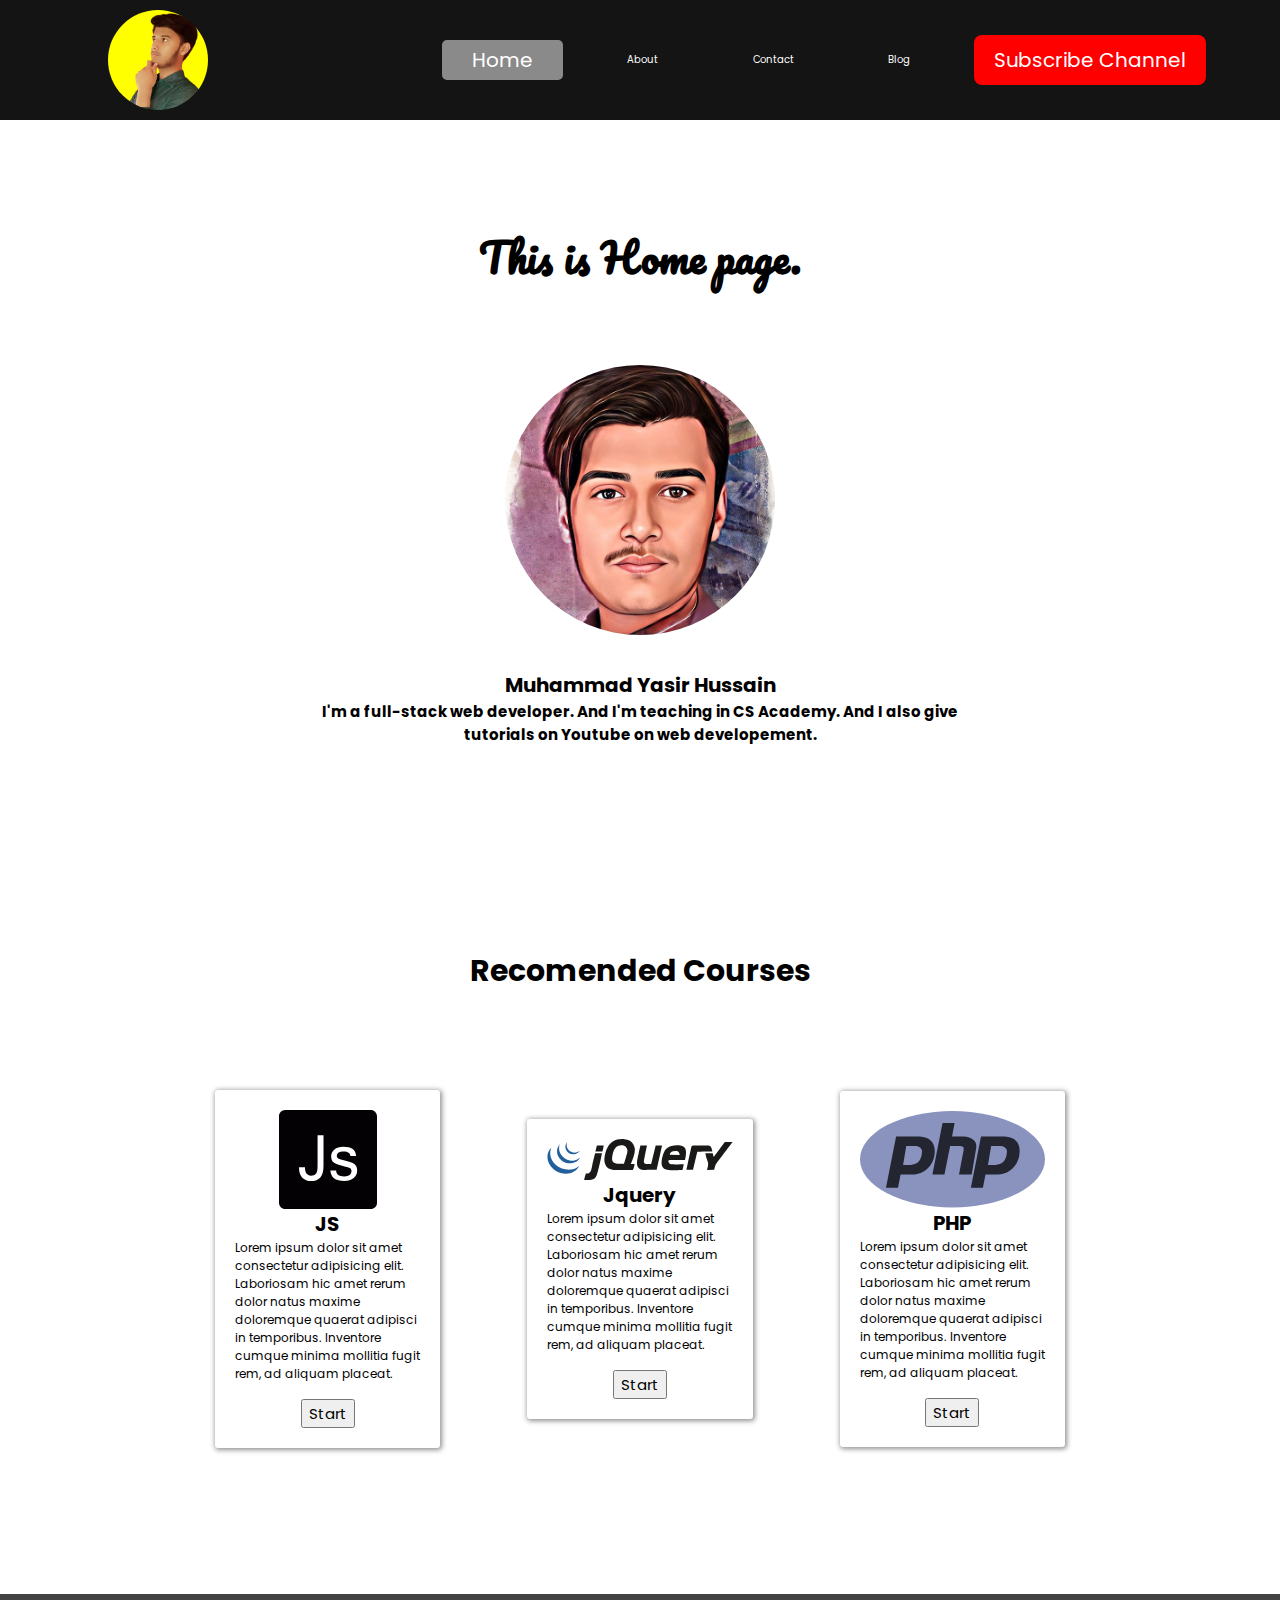
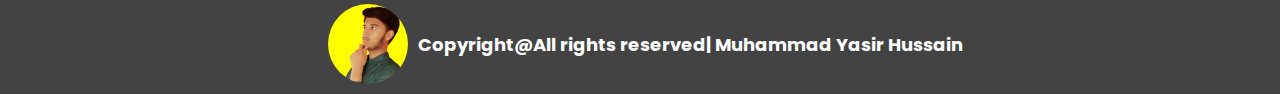
<file: index.html>
<!DOCTYPE html>
<html lang="en">

<head>
    <meta charset="UTF-8">
    <meta http-equiv="X-UA-Compatible" content="IE=edge">
    <meta name="viewport" content="width=device-width, initial-scale=1.0">
    <title>Document</title>
    <link rel="shortcut icon" href="#" type="image/x-icon">
    <link rel="stylesheet" href="style.css">
    <link rel="stylesheet" href="index.css">
</head>

<body>
    <!-- Our website Header  -->
    <header>
        <nav>
            <img src="utl/image1.jpg" alt="">
            <a href="#" class="active">Home</a>
            <a href="About.html">About</a>
            <a href="contact.html">Contact</a>
            <a href="Notes App in JavaScript/Notes App in JavaScript/index.html">Blog</a>
        </nav>
        <a href="https://www.youtube.com/channel/UCgUVWjLI9-LMYguPRDsq-HA" class="subcribe">Subscribe Channel</a>
    </header>

    <main>
        <!-- Our website body  -->
        <div class="container">
            <h1 class="h1">This is Home page.</h1>
            <div class="profile">
                <img src="utl/image2.jpg" alt="image">
                <h1>Muhammad Yasir Hussain</h1>
                <h2>I'm a full-stack web developer. And I'm teaching in CS Academy. And I also give tutorials on Youtube
                    on web developement. </h2>
            </div>
        </div>
        <div class="main">
            <h1 class="courseheading">Recomended Courses</h1>
            <div class="courses">
                <div class="box1">
                    <img src="utl/javascript-2.svg" alt="image" class="JS">
                    <h1>JS</h1>
                    <p>Lorem ipsum dolor sit amet consectetur adipisicing elit. Laboriosam hic amet rerum dolor natus
                        maxime doloremque quaerat adipisci in temporibus. Inventore cumque minima mollitia fugit rem, ad
                        aliquam placeat.</p><br>
                        <button>Start</button>
                </div>
                <div class="box2">
                    <img src="utl/jquery-1.svg" alt="image" class="Jquery">
                    <h1>Jquery</h1>
                    <p>Lorem ipsum dolor sit amet consectetur adipisicing elit. Laboriosam hic amet rerum dolor natus
                        maxime doloremque quaerat adipisci in temporibus. Inventore cumque minima mollitia fugit rem, ad
                        aliquam placeat.</p><br>
                        <button>Start</button>
                </div>
                <div class="box3">
                    <img src="utl/php-1.svg" alt="image" class="php">
                    <h1>PHP</h1>
                    <p>Lorem ipsum dolor sit amet consectetur adipisicing elit. Laboriosam hic amet rerum dolor natus
                        maxime doloremque quaerat adipisci in temporibus. Inventore cumque minima mollitia fugit rem, ad
                        aliquam placeat.</p><br>
                        <button>Start</button>
                </div>
            </div>
        </div>

    </main>

    <!-- Our website footer  -->
    <footer>
        <img src="utl/image1.jpg" alt="">
        <h2>Copyright@All rights reserved| Muhammad Yasir Hussain</h2>
    </footer>
</body>

</html>
</file>
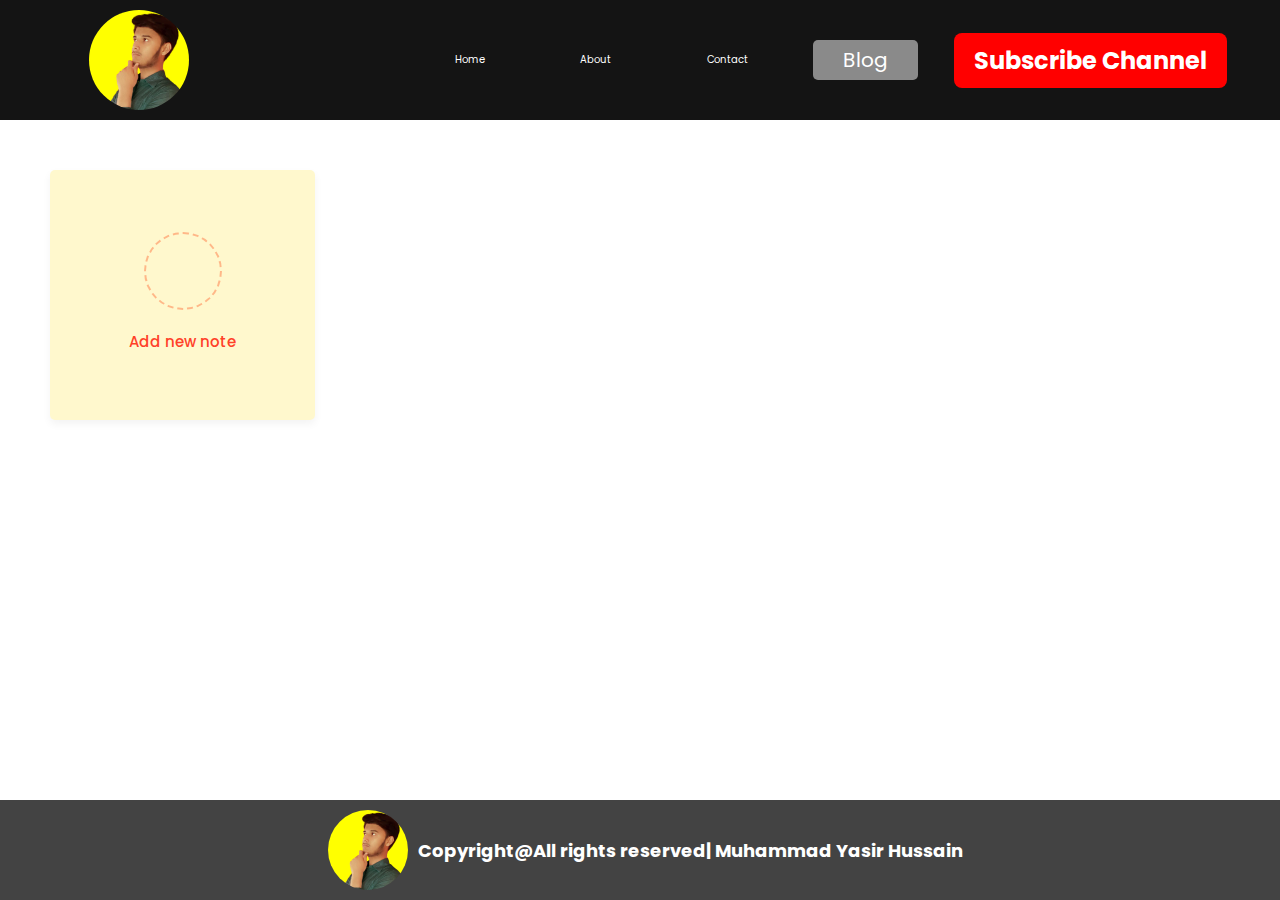
<file: Notes App in JavaScript/Notes App in JavaScript/index.html>
<!DOCTYPE html>
<!-- Coding By CodingNepal - youtube.com/codingnepal -->
<html lang="en" dir="ltr">
  <head>
    <meta charset="utf-8">  
    <title>Notes App in JavaScript | CodingNepal</title>
    <link rel="stylesheet" href="style.css">
    <meta name="viewport" content="width=device-width, initial-scale=1.0">
    <!-- Iconscout Link For Icons -->
    <link rel="stylesheet" href="https://unicons.iconscout.com/release/v4.0.0/css/line.css">
  </head>
  <body>
    <!-- Our website Header  -->
    <header>
      <nav>
          <img src="../../utl/image1.jpg" alt="">
          <a href="../../index.html">Home</a>
          <a href="../../About.html">About</a>
          <a href="../../contact.html">Contact</a>
          <a href="#" class="active">Blog</a>
      </nav>
      <a href="https://www.youtube.com/channel/UCgUVWjLI9-LMYguPRDsq-HA" class="subcribe">Subscribe Channel</a>
  </header>
    <div class="popup-box">
      <div class="popup">
        <div class="content">
          <header>
            <p></p>
            <i class="uil uil-times"></i>
          </header>
          <form action="#">
            <div class="row title">
              <label>Title</label>
              <input type="text" spellcheck="false">
            </div>
            <div class="row description">
              <label>Description</label>
              <textarea spellcheck="false"></textarea>
            </div>
            <button></button>
          </form>
        </div>
      </div>
    </div>
    <div class="wrapper">
      <li class="add-box">
        <div class="icon"><i class="uil uil-plus"></i></div>
        <p>Add new note</p>
      </li>
    </div>
    <footer>
      <img src="../../utl/image1.jpg" alt="">
      <h2>Copyright@All rights reserved| Muhammad Yasir Hussain</h2>
  </footer>
    <script src="script.js"></script>
    
  </body>
</html>
</file>
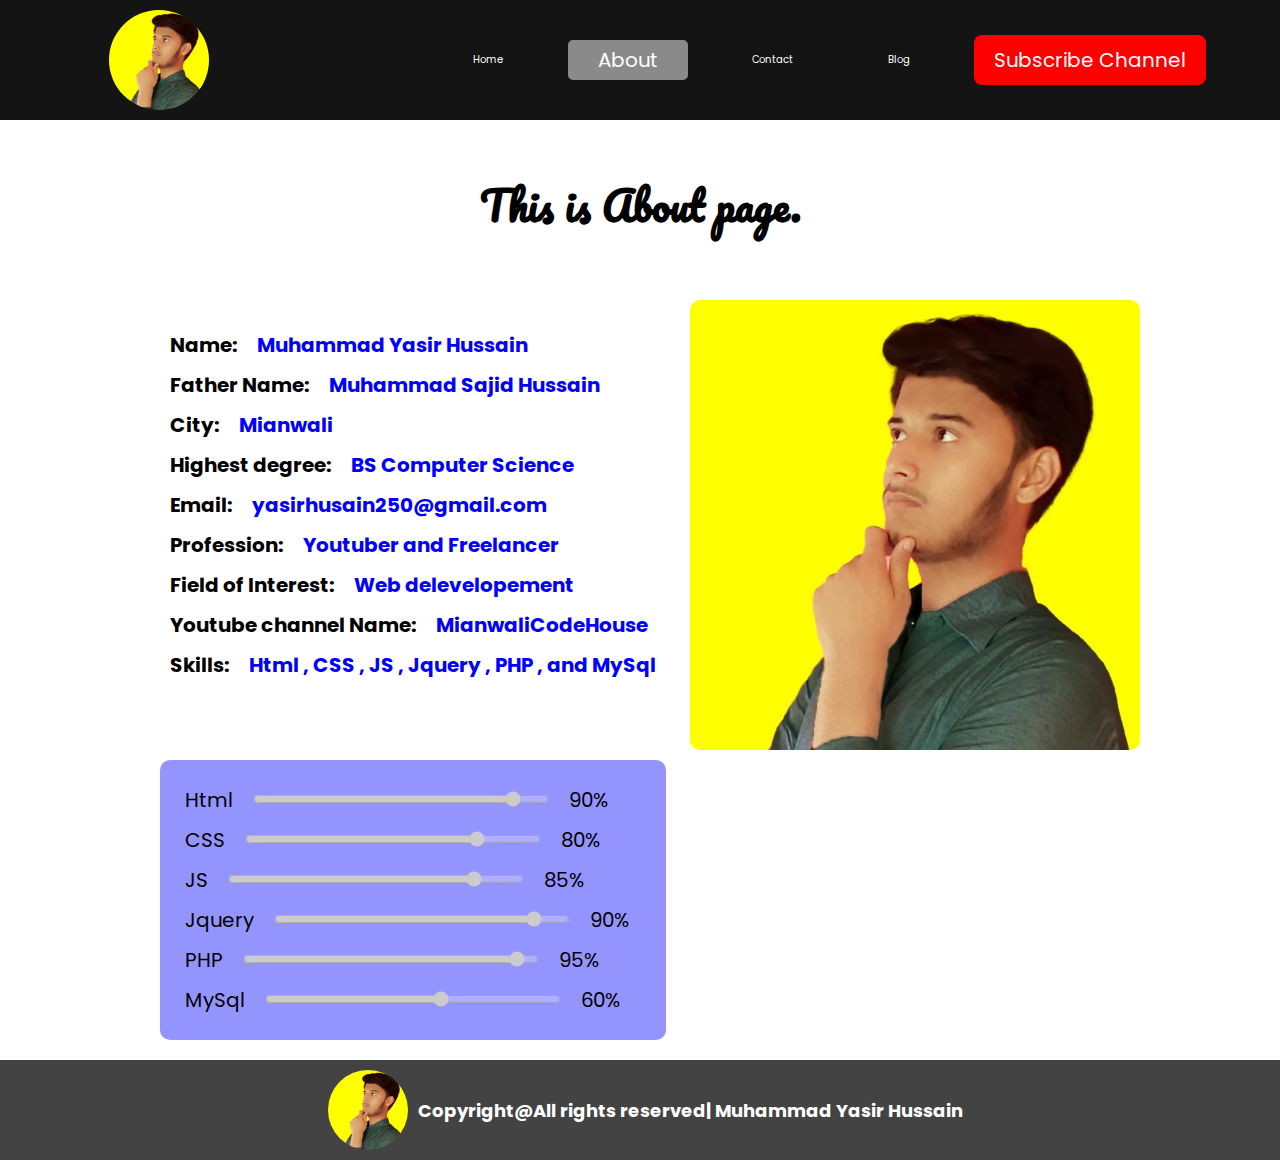
<file: About.html>
<!DOCTYPE html>
<html lang="en">

<head>
    <meta charset="UTF-8">
    <meta http-equiv="X-UA-Compatible" content="IE=edge">
    <meta name="viewport" content="width=device-width, initial-scale=1.0">
    <title>Document</title>
    <link rel="shortcut icon" href="#" type="image/x-icon">
    <link rel="stylesheet" href="style.css">
    <link rel="stylesheet" href="About.css">
</head>

<body>
    <!-- Our website Header  -->
    <header>
        <nav>
            <img src="utl/image1.jpg" alt="">
            <a href="index.html">Home</a>
            <a href="#" class="active">About</a>
            <a href="contact.html">Contact</a>
            <a href="Notes App in JavaScript/Notes App in JavaScript/index.html">Blog</a>
        </nav>
        <a href="https://www.youtube.com/channel/UCgUVWjLI9-LMYguPRDsq-HA" class="subcribe">Subscribe Channel</a>
    </header>




    <main>
        <h1 class="h1">This is About page.</h1>
        <div class="container">
            <div class="datasection">
            <div class="data">
                <h1>Name:</h1>
                <h1 class="ans">Muhammad Yasir Hussain</h1>
            </div>
            <div class="data">
                <h1>Father Name:</h1>
                <h1 class="ans">Muhammad Sajid Hussain</h1></div>
            <div class="data">
                <h1>City:</h1>
                <h1 class="ans">Mianwali</h1></div>
            <div class="data">
                <h1>Highest degree:</h1>
                <h1 class="ans">BS Computer Science</h1></div>
            <div class="data">
                <h1>Email:</h1>
                <h1 class="ans">yasirhusain250@gmail.com</h1></div>
            <div class="data">
                <h1>Profession:</h1>
                <h1 class="ans">Youtuber and Freelancer</h1></div>
            <div class="data">
                <h1>Field of Interest:</h1>
                <h1 class="ans">Web delevelopement</h1></div>
            <div class="data">
                <h1>Youtube channel Name:</h1>
                <h1 class="ans">MianwaliCodeHouse</h1></div>
            <div class="data">
                <h1>Skills:</h1>
                <h1 class="ans">Html , CSS , JS , Jquery , PHP , and MySql</h1></div>
            <div class="graph">
                <label for="html">Html<input type="range" name="" id="" value="90" maxlength="100" disabled>90%</label>
                <label for="html">CSS<input type="range" name="" id="" value="80" maxlength="100" disabled>80%</label>
                <label for="html">JS<input type="range" name="" id="" value="85" maxlength="100" disabled>85%</label>
                <label for="html">Jquery<input type="range" name="" id="" value="90" maxlength="100" disabled>90%</label>
                <label for="html">PHP<input type="range" name="" id="" value="95" maxlength="100" disabled>95%</label>
                <label for="html">MySql<input type="range" name="" id="" value="60" maxlength="100" disabled>60%</label>
                
            </div>
        </div>
        <div class="image">
            <img src="utl/image1.jpg" alt="">
        </div>
        </div>
    </main>




    <!-- Our website footer  -->
    <footer>
        <img src="utl/image1.jpg" alt="">
        <h2>Copyright@All rights reserved| Muhammad Yasir Hussain</h2>
    </footer>
</body>

</html>
</file>
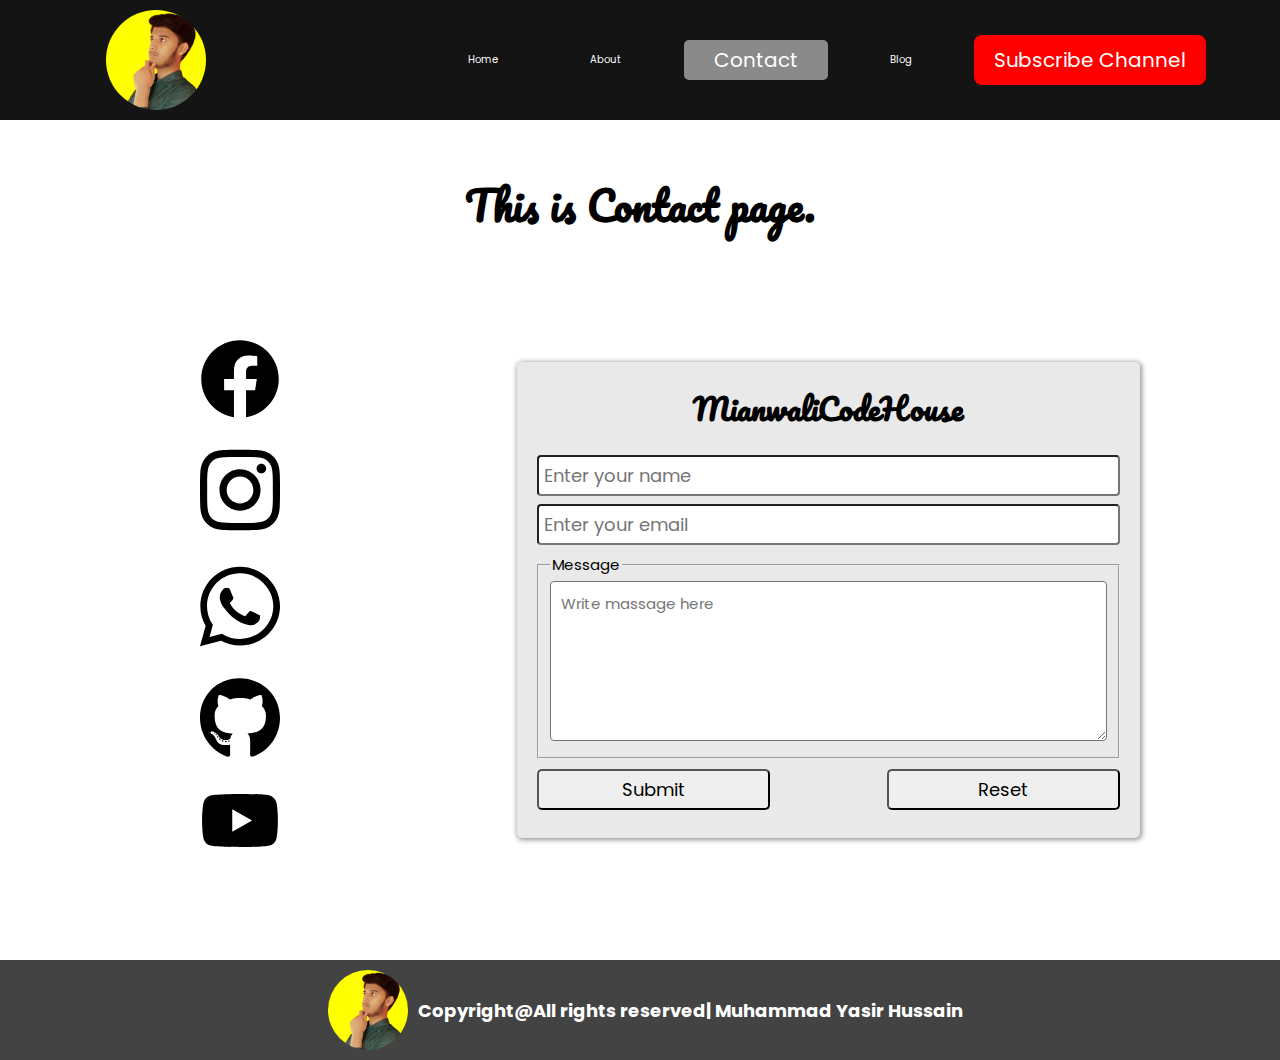
<file: contact.html>
<!DOCTYPE html>
<html lang="en">

<head>
    <meta charset="UTF-8">
    <meta http-equiv="X-UA-Compatible" content="IE=edge">
    <meta name="viewport" content="width=device-width, initial-scale=1.0">
    <title>Document</title>
    <link rel="shortcut icon" href="#" type="image/x-icon">
    <link rel="stylesheet" href="style.css">
    <link rel="stylesheet" href="Contact.css">
</head>

<body>
    <!-- Our website Header  -->
    <header>
        <nav>
            <img src="utl/image1.jpg" alt="">
            <a href="index.html">Home</a>
            <a href="About.html">About</a>
            <a href="#" class="active">Contact</a>
            <a href="Notes App in JavaScript/Notes App in JavaScript/index.html">Blog</a>
        </nav>
        <a href="https://www.youtube.com/channel/UCgUVWjLI9-LMYguPRDsq-HA" class="subcribe">Subscribe Channel</a>
    </header>



    <main>
        <h1 class="h1">This is Contact page.</h1>
        <div class="container">
            <div class="source">
                <a href=""><img src="utl/facebook-brands.svg" alt="" class="img1"></a>
                <a href=""><img src="utl/instagram-brands.svg" alt="" class="img2"></a>
                <a href=""><img src="utl/whatsapp-brands.svg" alt="" class="img3"></a>
                <a href=""><img src="utl/github-brands.svg" alt="" class="img4"></a>
                <a href=""><img src="utl/youtube-brands.svg" alt="" class="img5"></a>
            </div>
            <div class="email">
                <form action="contact.html" method="post">
                    <h1>MianwaliCodeHouse</h1>
                    <input type="text" name="" id="" placeholder="Enter your name"><input type="email" name="" id="" placeholder="Enter your email">
                    <fieldset>
                        <legend>Message</legend>
                        <textarea name="" id="" cols="40" rows="6" placeholder="Write massage here"></textarea>
                    </fieldset>
                    <div>
                    <input type="submit" value="Submit" class="btn">
                    <input type="reset" value="Reset" class="btn">
                </div>
                </form>
            </div>
        </div>
    </main>




    <!-- Our website footer  -->
    <footer>
        <img src="utl/image1.jpg" alt="">
        <h2>Copyright@All rights reserved| Muhammad Yasir Hussain</h2>
    </footer>
</body>

</html>
</file>
<file: style.css>
@import url('https://fonts.googleapis.com/css2?family=Pacifico&family=Poppins:wght@500&display=swap');


/* header of our website  */

*{
    margin: 0;
    box-sizing: border-box;
    font-family: Poppins;
}
html{
    font-size: 62.5%;
    scroll-behavior: smooth;
}
header{
    background-color: #141414;
    display: flex;
    justify-content: center;
    align-items: center;
}
nav{
    max-width: 900px;
    width: 85%;
    display: flex;
    align-items: center;
    justify-content: space-evenly;
}
nav a{
    color: white;
    font-size: 1rem;
    text-decoration: none;
    padding: 5px 30px;
    transition: all 0.3s ease-in;
}
nav a:hover{
    background-color: rgba(255, 255, 255, 0.507);
    font-size: 2rem;
    border-radius: 5px;
}
.active{
    background-color: rgba(255, 255, 255, 0.507);
    font-size: 2rem;
    border-radius: 5px;
}
nav img{
    width: 100px;
    border-radius: 50%;
    margin: 10px 200px 10px 0;
    transition: all 0.2s ease-in;
}
nav img:hover{
    margin-right: 300px;
}
header .subcribe{
    background-color: red;
    color: white;
    font-size: 2rem;
    text-decoration: none;
    padding: 10px 20px;
    border-radius: 8px;
    transition: all 0.5s ease-in;
}
.subcribe:hover{
    box-shadow: 4px 4px 10px 4px rgba(255, 42, 42, 0.556);
  }






/* footer of our website  */
footer{
    display: flex;
    align-items: center;
    justify-content: center;
    background-color: #434343;
    color: white;
    font-size: 1.2rem;
    font-weight: 100;
}
footer img{
    width: 100px;
    border-radius: 50%;
    padding: 10px;
}
</file>
<file: index.css>
/* body of home page(index.htlm) */
.container{
    display: flex;
    flex-direction: column;
    align-items: center;
    justify-content: center;
    height: 92vh;
}
.h1{
    height: 10%;
    font-size: 4rem;
    font-family: 'Pacifico', cursive;
    margin-bottom: 50px;
}
.profile{
    max-width: 700px;
    width: 60%;
    text-align: center;
    margin-bottom: 100px;
}
.profile img{
    height: 30vh;
    border-radius: 50%;
    margin: 10px 10px 30px 10px;
    transition: all 0.3s ease-in;
}
.profile img:hover{
    box-shadow: 0px 0px 30px 5px rgba(254, 254, 4, 0.805),0px 0px 30px 5px rgba(92, 92, 0, 0.599);
}
.main{
    display: flex;
    flex-direction: column;
    align-items: center;
    justify-content: center;
    margin-bottom: 50px;
}
.courses{
    display: flex;
    align-items: center;
    justify-content: space-evenly;
    max-width: 1500px;
    width: 80%;
    margin: 50px;
    height: 50vh;
}
.courses div{
    width: 22%;
    padding: 20px;
    border-radius: 3px;
    display: flex;
    flex-direction: column;
    align-items: center;
    justify-content: center;
    box-shadow: 1px 1px 5px 1px rgba(26, 26, 26, 0.484);
    transition: all 0.3s ease-in;
}
.courses div:hover{
    box-shadow: 1px 1px 5px 5px rgba(173, 167, 0, 0.846);
    background-color: rgb(251, 255, 133);
    padding: 40px;
    border-radius: 8px;
    text-align: justify;
    width: 25%;
}
.courses div .JS{
    width: 53%;
}
.courses div .Jquery,.php{
    width: 100%;
}
.courses div p{
    font-size: 1.2rem;
}
.courses div button{
    font-size: 1.5rem;
}
.courseheading{
    text-align: center;
    font-size: 3rem;
}
</file>
<file: Notes App in JavaScript/Notes App in JavaScript/style.css>
/* Import Google Font - Poppins */
@import url('https://fonts.googleapis.com/css2?family=Poppins:wght@400;500;600;700&display=swap');
*{
  margin: 0;
  padding: 0;
  box-sizing: border-box;
  font-family: 'Poppins', sans-serif;
}
body{
  height: 100vh;
}
.wrapper{
  margin: 50px;
  display: grid;
  gap: 25px;
  grid-template-columns: repeat(auto-fill, 265px);
}
.wrapper li{
  height: 250px;
  list-style: none;
  border-radius: 5px;
  padding: 15px 20px 20px;
  background: rgb(255, 248, 205);
  box-shadow: 0 4px 8px rgba(0,0,0,0.05);
}
.add-box, .icon, .bottom-content, 
.popup, header, .settings .menu li{
  display: flex;
  align-items: center;
  justify-content: space-between;
}
.add-box{
  cursor: pointer;
  flex-direction: column;
  justify-content: center;
}
.add-box .icon{
  height: 78px;
  width: 78px;
  color: rgb(137, 0, 0);
  font-size: 40px;
  border-radius: 50%;
  justify-content: center;
  border: 2px dashed #ffb888;
}
.add-box p{
  color: #ff4128;
  font-weight: 500;
  margin-top: 20px;
  font-size: 1.5rem;
}
.note{
  display: flex;
  flex-direction: column;
  justify-content: space-between;
}
.note .details{
  max-height: 165px;
  overflow-y: auto;
}
.note .details::-webkit-scrollbar,
.popup textarea::-webkit-scrollbar{
  width: 0;
}
.note .details:hover::-webkit-scrollbar,
.popup textarea:hover::-webkit-scrollbar{
  width: 5px;
}
.note .details:hover::-webkit-scrollbar-track,
.popup textarea:hover::-webkit-scrollbar-track{
  background: #f1f1f1;
  border-radius: 25px;
}
.note .details:hover::-webkit-scrollbar-thumb,
.popup textarea:hover::-webkit-scrollbar-thumb{
  background: #e6e6e6;
  border-radius: 25px;
}
.note p{
  font-size: 22px;
  font-weight: 500;
}
.note span{
  display: block;
  color: #575757;
  font-size: 16px;
  margin-top: 5px;
}
.note .bottom-content{
  padding-top: 10px;
  border-top: 1px solid #ccc;
}
.bottom-content span{
  color: #6D6D6D;
  font-size: 14px;
}
.bottom-content .settings{
  position: relative;
}
.bottom-content .settings i{
  color: #6D6D6D;
  cursor: pointer;
  font-size: 15px;
}
.settings .menu{
  z-index: 1;
  bottom: 0;
  right: -5px;
  padding: 5px 0;
  background: #fff;
  position: absolute;
  border-radius: 4px;
  transform: scale(0);
  transform-origin: bottom right;
  box-shadow: 0 0 6px rgba(0,0,0,0.15);
  transition: transform 0.2s ease;
}
.settings.show .menu{
  transform: scale(1);
}
.settings .menu li{
  height: 25px;
  font-size: 16px;
  margin-bottom: 2px;
  padding: 17px 15px;
  cursor: pointer;
  box-shadow: none;
  border-radius: 0;
  justify-content: flex-start;
}
.menu li:last-child{
  margin-bottom: 0;
}
.menu li:hover{
  background: #f5f5f5;
}
.menu li i{
  padding-right: 8px;
}

.popup-box{
  position: fixed;
  top: 0;
  left: 0;
  z-index: 2;
  height: 100%;
  width: 100%;
  background: rgba(0,0,0,0.4);
}
.popup-box .popup{
  position: absolute;
  top: 50%;
  left: 50%;
  z-index: 3;
  width: 100%;
  max-width: 400px;
  justify-content: center;
  transform: translate(-50%, -50%) scale(0.95);
}
.popup-box, .popup{
  opacity: 0;
  pointer-events: none;
  transition: all 0.25s ease;
}
.popup-box.show, .popup-box.show .popup{
  opacity: 1;
  pointer-events: auto;
}
.popup-box.show .popup{
  transform: translate(-50%, -50%) scale(1);
}
.popup .content{
  border-radius: 5px;
  background: #fff;
  width: calc(100% - 15px);
  box-shadow: 0 0 15px rgba(0,0,0,0.1);
}
.content header{
  padding: 15px 25px;
  border-bottom: 1px solid #ccc;
}
.content header p{
  font-size: 20px;
  font-weight: 500;
  color: white;
  margin-right: 15px;
}
.content header i{
  color: #e3e3e3;
  cursor: pointer;
  font-size: 23px;
}
.content form{
  margin: 15px 25px 35px;
}
.content form .row{
  margin-bottom: 20px;
}
form .row label{
  font-size: 18px;
  display: block;
  margin-bottom: 6px;
}
form :where(input, textarea){
  height: 50px;
  width: 100%;
  outline: none;
  font-size: 17px;
  padding: 0 15px;
  border-radius: 4px;
  border: 1px solid #999;
}
form :where(input, textarea):focus{
  box-shadow: 0 2px 4px rgba(0,0,0,0.11);
}
form .row textarea{
  height: 150px;
  resize: none;
  padding: 8px 15px;
}
form button{
  width: 100%;
  height: 50px;
  color: #fff;
  outline: none;
  border: none;
  cursor: pointer;
  font-size: 17px;
  border-radius: 4px;
  background: #6A93F8;
}

@media (max-width: 660px){
  .wrapper{
    margin: 15px;
    gap: 15px;
    grid-template-columns: repeat(auto-fill, 100%);
  }
  .popup-box .popup{
    max-width: calc(100% - 15px);
  }
  .bottom-content .settings i{
    font-size: 17px;
  }
}


@import url('https://fonts.googleapis.com/css2?family=Pacifico&family=Poppins:wght@500&display=swap');


/* header of our website  */


html{
    font-size: 62.5%;
    scroll-behavior: smooth;
}
header{
    background-color: #141414;
    display: flex;
    justify-content: center;
    align-items: center;
}
nav{
    max-width: 900px;
    width: 85%;
    display: flex;
    align-items: center;
    justify-content: space-evenly;
}
nav a{
    color: white;
    font-size: 1rem;
    text-decoration: none;
    padding: 5px 30px;
    transition: all 0.3s ease-in;
}
nav a:hover{
    background-color: rgba(255, 255, 255, 0.507);
    font-size: 2rem;
    border-radius: 5px;
}
.active{
    background-color: rgba(255, 255, 255, 0.507);
    font-size: 2rem;
    border-radius: 5px;
}
nav img{
    width: 100px;
    border-radius: 50%;
    margin: 10px 200px 10px 0;
    transition: all 0.2s ease-in;
}
nav img:hover{
    margin-right: 300px;
}
header .subcribe{
    background-color: red;
    color: white;
    font-size: 2.4rem;
    font-weight: bold;
    text-decoration: none;
    padding: 10px 20px;
    border-radius: 8px;
    transition: all 0.5s ease-in;
}
.subcribe:hover{
  box-shadow: 4px 4px 10px 4px rgba(255, 42, 42, 0.556);
}






/* footer of our website  */
footer{
    display: flex;
    align-items: center;
    justify-content: center;
    background-color: #434343;
    color: white;
    font-size: 1.2rem;
    font-weight: 100;
    position: fixed;
    left: 0;
    bottom: 0;
    width: 100%;
}
footer img{
    width: 100px;
    border-radius: 50%;
    padding: 10px;
}
</file>
<file: About.css>
main{
    display: flex;
    flex-direction: column;
    align-items: center;
    justify-content: center;
}
main .h1{
    margin-top: 50px;
    font-size: 4rem;
    font-family: 'Pacifico', cursive;
}
.container{
    display: flex;
    align-items: center;
    justify-content: space-between;
    max-width: 1000px;
    width: 80%;
}
.image{
    height: 50vh;
    margin-bottom: 250px;
}
.image img{
    border-radius: 10px;
    height: 50vh;
    transition: all 0.5s ease-in;
}
.image img:hover{
    box-shadow: 0px 0px 30px 5px rgba(254, 254, 4, 0.678),0px 0px 30px 5px rgba(92, 92, 0, 0.632);
    border-radius: 155px;
}
.datasection{
    margin: 80px 20px 20px 20px;
}
.datasection .data{
    display: flex;
    margin: 10px;
}
.datasection .data .ans{
    margin-left: 20px;
    color: blue;
}
.graph{
    margin-top: 80px;
    display: flex;
    flex-direction: column;
    background-color: rgb(148, 148, 255);
    padding: 20px;
    border-radius: 10px;
}
.graph label{
    font-size: 2rem;
    margin: 5px;
}
.graph label input{
    width: 65%;
    margin: 0px 20px;
    right: 0px;
}
</file>
<file: Contact.css>
.source img{
    width: 100px;
    padding: 10px;
    margin: 0 50px;
}
.source{
    width: 40%;
    display: flex;
    flex-wrap: wrap;
}
.h1{
    text-align: center;
    margin-top: 50px;
    font-size: 4rem;
    font-family: 'Pacifico', cursive;
}
main{
    display: flex;
    align-items: center;
    justify-content: center;
    flex-direction: column;
}
.container{
    max-width: 1000px;
    width: 90%;
    height: 80vh;
    display: flex;
    align-items: center;
    justify-content: space-between;
}
.email{
    background-color: rgb(233, 233, 233);
    border-radius: 5px;
    box-shadow: 1px 1px 5px 1px rgba(35, 35, 35, 0.484);
}
.email form{
    display: flex;
    flex-direction: column;
    padding: 20px;
    font-size: 1.5rem;
}
.email form input{
    max-width: 100%;
    padding: 5px;
    font-size: 1.8rem;
    margin-bottom: 8px;
    border-radius: 4px;
}
.email form textarea{
    max-width: 100%;
    padding: 10px;
    font-size: 1.5rem;
    border-radius: 4px;
}
.email form div{
    display: flex;
    justify-content: space-between;
    margin-top: 10px;
}
.email form .btn{
    width: 40%;
    
    border-radius: 5px;
}
.email form .btn:hover{
    box-shadow: 1px 1px 5px 1px rgba(35, 35, 35, 0.484);
    border: none;
}
.email form h1{
    font-family: 'Pacifico', cursive;
    text-align: center;
    margin-bottom: 20px;
}
</file>
